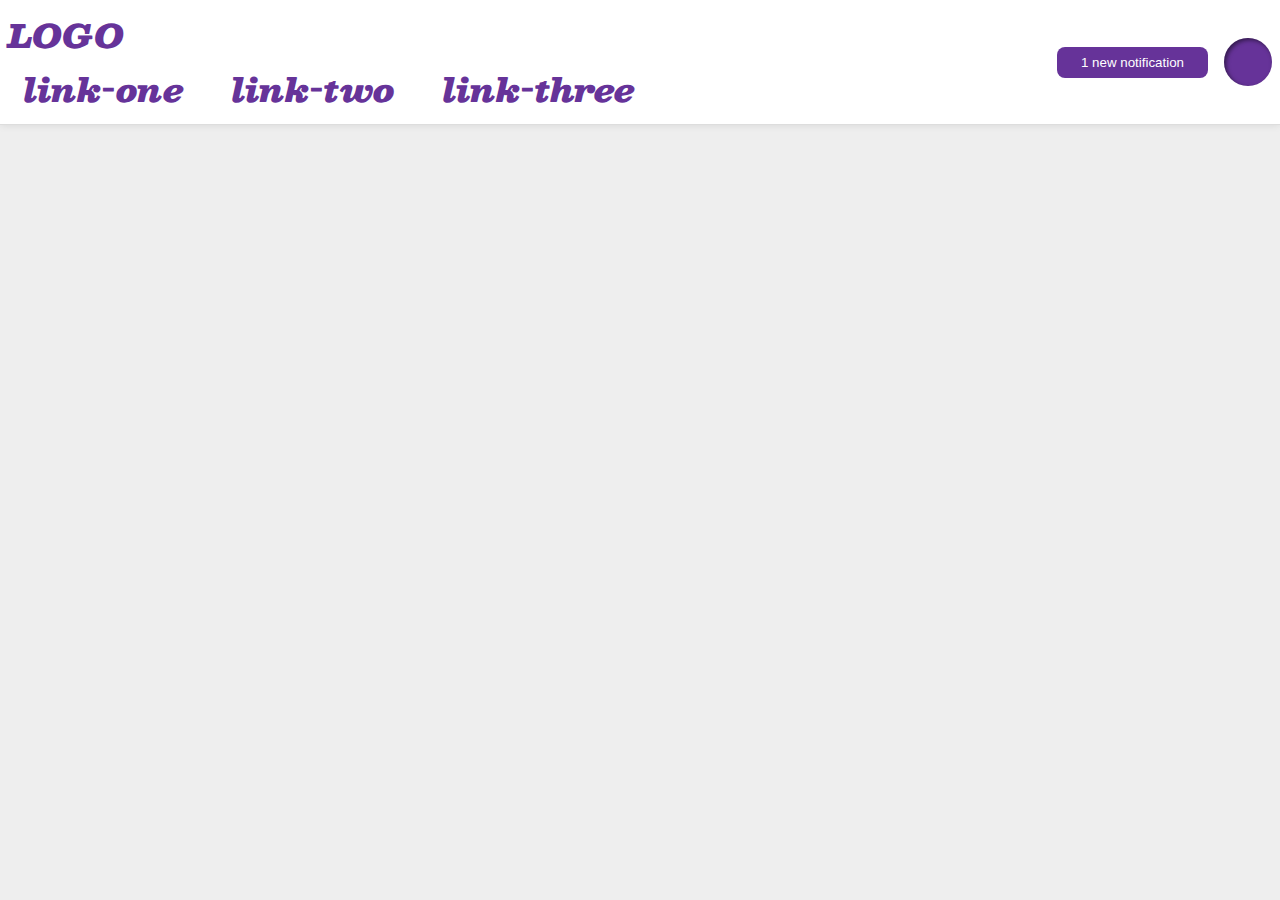
<file: flex/03-flex-header-2/index.html>
<!DOCTYPE html>
<html lang="en">
  <head>
    <meta charset="UTF-8">
    <meta http-equiv="X-UA-Compatible" content="IE=edge">
    <meta name="viewport" content="width=device-width, initial-scale=1.0">
    <title>Flex Header 2</title>
    <link rel="stylesheet" href="style.css">
  </head>
  <body>
    <div class="header">
      <div class="logo">
        <div class="logo">
        LOGO
      </div>
      <ul class="links">
        <li><a href="google.com">link-one</a></li>
        <li><a href="google.com">link-two</a></li>
        <li><a href="google.com">link-three</a></li>
      </ul>
    </div>
    <div class="right">
      <button class="notifications">
        1 new notification
      </button>
      <div class="profile-image"></div>
    </div>
  </div>
  </body>
</html>
</file>
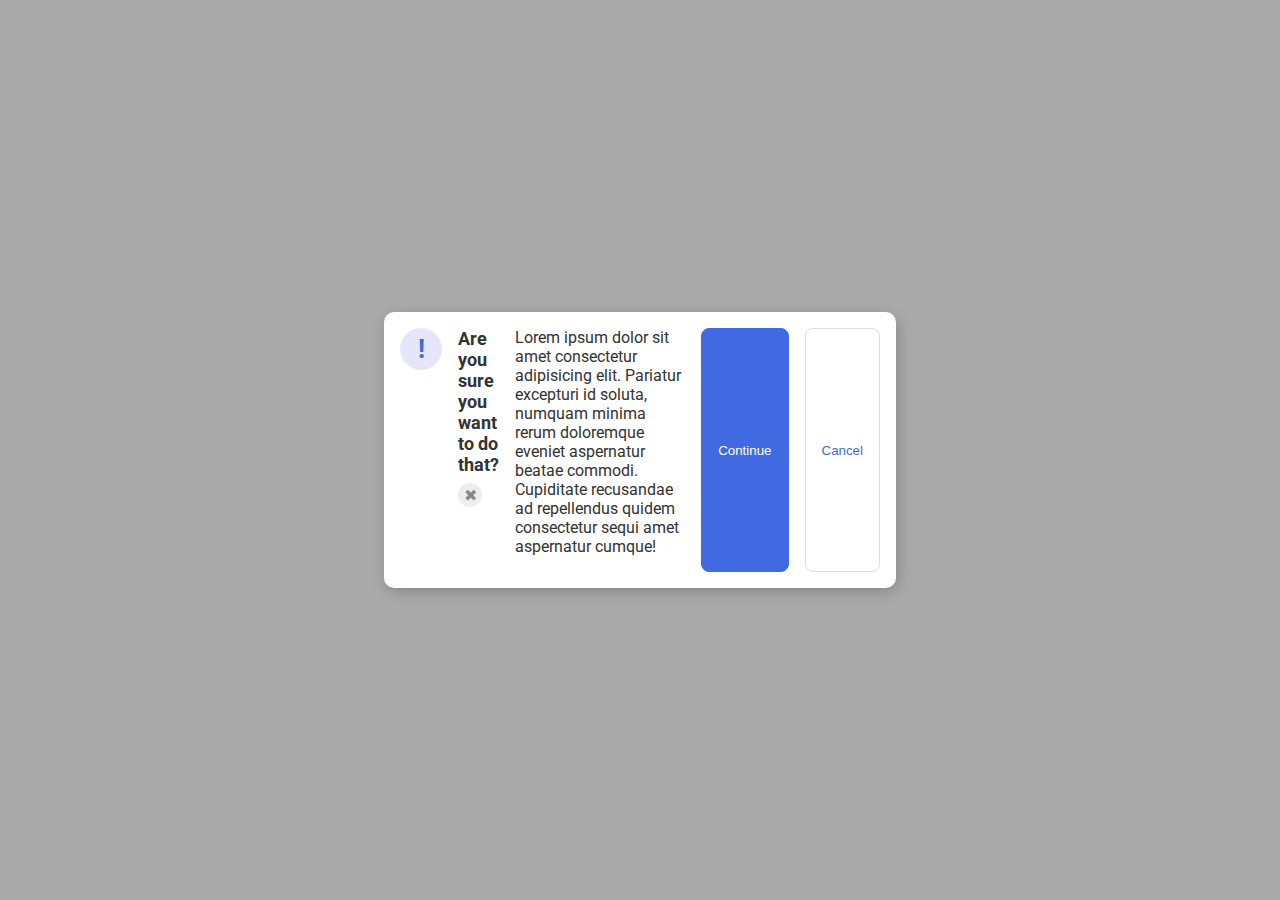
<file: flex/05-flex-modal/index.html>
<!DOCTYPE html>
<html lang="en">
  <head>
    <meta charset="UTF-8">
    <meta http-equiv="X-UA-Compatible" content="IE=edge">
    <meta name="viewport" content="width=device-width, initial-scale=1.0">
    <link rel="stylesheet" href="style.css">
    <title>Modal</title>
  </head>
  <body>
    <div class="modal">
      <div class="icon">!</div>
      <div class="container">
      <div class="header">Are you sure you want to do that?</div>
      <div class="close-button">✖</div>
    </div>
      <div class="text">Lorem ipsum dolor sit amet consectetur adipisicing elit. Pariatur excepturi id soluta, numquam minima rerum doloremque eveniet aspernatur beatae commodi. Cupiditate recusandae ad repellendus quidem consectetur sequi amet aspernatur cumque!</div>
      <button class="continue">Continue</button>
      <button class="cancel">Cancel</button>
    </div>
  </body>
</html>
</file>
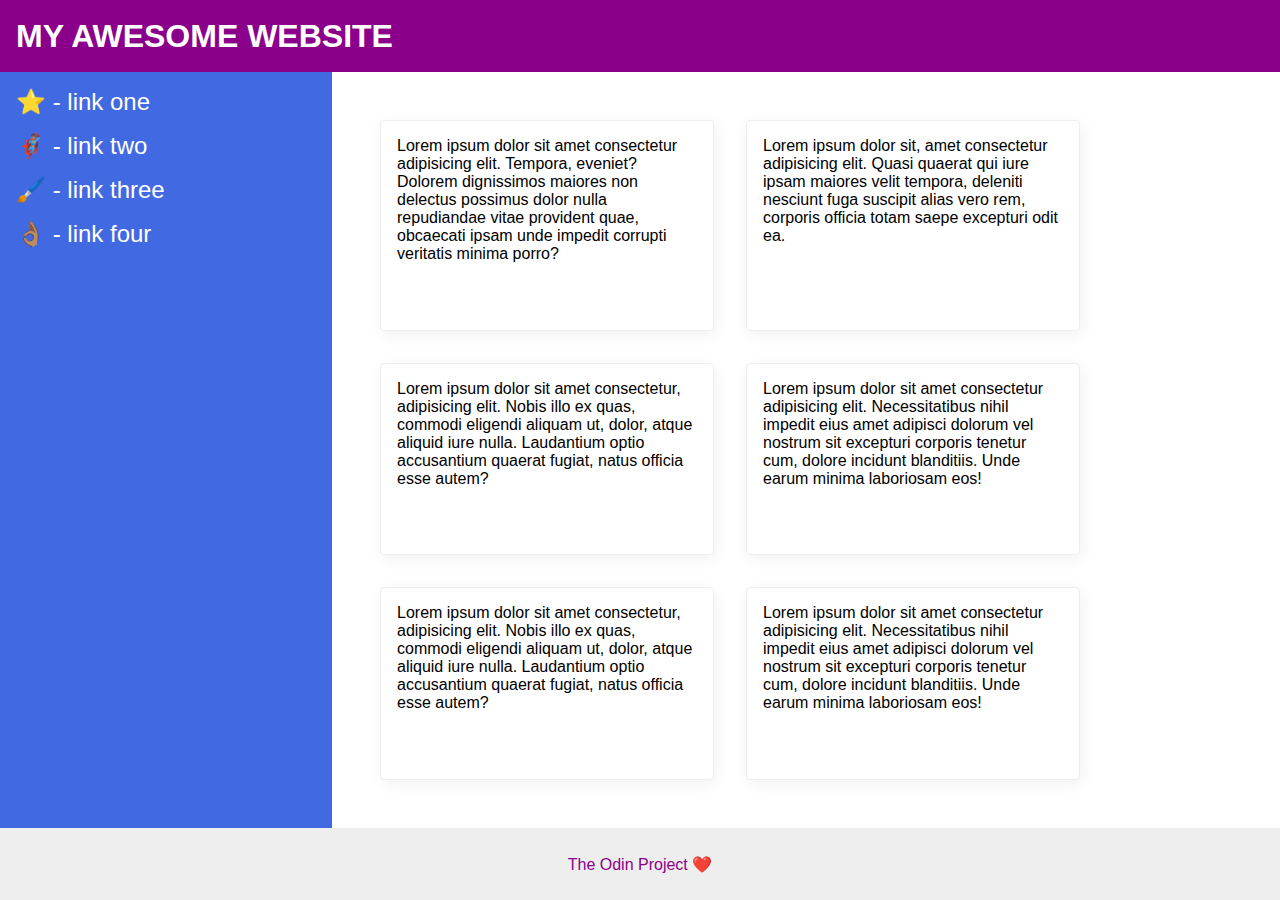
<file: flex/07-flex-layout-2/index.html>
<!DOCTYPE html>
<html lang="en">
  <head>
    <meta charset="UTF-8">
    <meta http-equiv="X-UA-Compatible" content="IE=edge">
    <meta name="viewport" content="width=device-width, initial-scale=1.0">
    <title>The Holy Grail</title>
    <link rel="stylesheet" href="style.css">
  </head>
  <body>
    <div class="header">
      MY AWESOME WEBSITE
    </div>
    <div class="body">
    <div class="sidebar">
      <ul>
        <li><a href="#">⭐ - link one</a></li>
        <li><a href="#">🦸🏽‍♂️ - link two</a></li>
        <li><a href="#">🖌️ - link three</a></li>
        <li><a href="#">👌🏽 - link four</a></li>
      </ul>
    </div>
    <div class="container">
    <div class="card">Lorem ipsum dolor sit amet consectetur adipisicing elit. Tempora, eveniet? Dolorem dignissimos maiores non delectus possimus dolor nulla repudiandae vitae provident quae, obcaecati ipsam unde impedit corrupti veritatis minima porro?</div>
    <div class="card">Lorem ipsum dolor sit, amet consectetur adipisicing elit. Quasi quaerat qui iure ipsam maiores velit tempora, deleniti nesciunt fuga suscipit alias vero rem, corporis officia totam saepe excepturi odit ea.</div>
    <div class="card">Lorem ipsum dolor sit amet consectetur, adipisicing elit. Nobis illo ex quas, commodi eligendi aliquam ut, dolor, atque aliquid iure nulla. Laudantium optio accusantium quaerat fugiat, natus officia esse autem?</div>
    <div class="card">Lorem ipsum dolor sit amet consectetur adipisicing elit. Necessitatibus nihil impedit eius amet adipisci dolorum vel nostrum sit excepturi corporis tenetur cum, dolore incidunt blanditiis. Unde earum minima laboriosam eos!</div>
    <div class="card">Lorem ipsum dolor sit amet consectetur, adipisicing elit. Nobis illo ex quas, commodi eligendi aliquam ut, dolor, atque aliquid iure nulla. Laudantium optio accusantium quaerat fugiat, natus officia esse autem?</div>
    <div class="card">Lorem ipsum dolor sit amet consectetur adipisicing elit. Necessitatibus nihil impedit eius amet adipisci dolorum vel nostrum sit excepturi corporis tenetur cum, dolore incidunt blanditiis. Unde earum minima laboriosam eos!</div>
    </div>
    </div>
    <div class="footer">
      The Odin Project ❤️
    </div>
  </body>
</html>
</file>
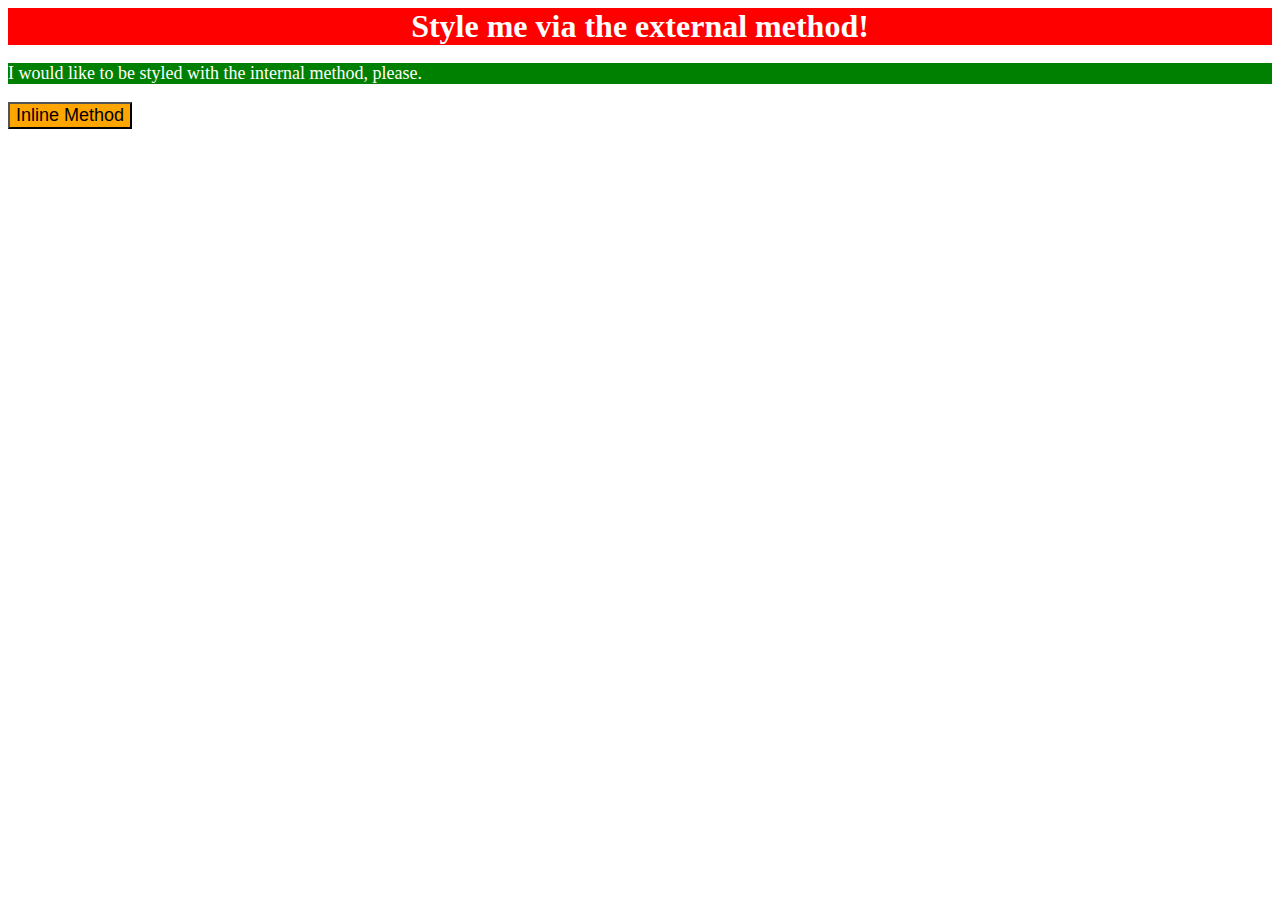
<file: foundations/01-css-methods/index.html>
<!DOCTYPE html>
<html lang="en">
  <head>
    <meta charset="UTF-8">
    <meta http-equiv="X-UA-Compatible" content="IE=edge">
    <meta name="viewport" content="width=device-width, initial-scale=1.0">
    <link rel="stylesheet" href="styles.css">
    <style>
      p{
        background: green;
        font-size: 18px;
        color:white;
      }
    </style>
    <title>Methods for Adding CSS</title>
  </head>
  <body>
    <div>Style me via the external method!</div>
    <p>I would like to be styled with the internal method, please.</p>
    <button style="background:orange; font-size: 18px;">Inline Method</button>
  </body>
</html>
</file>
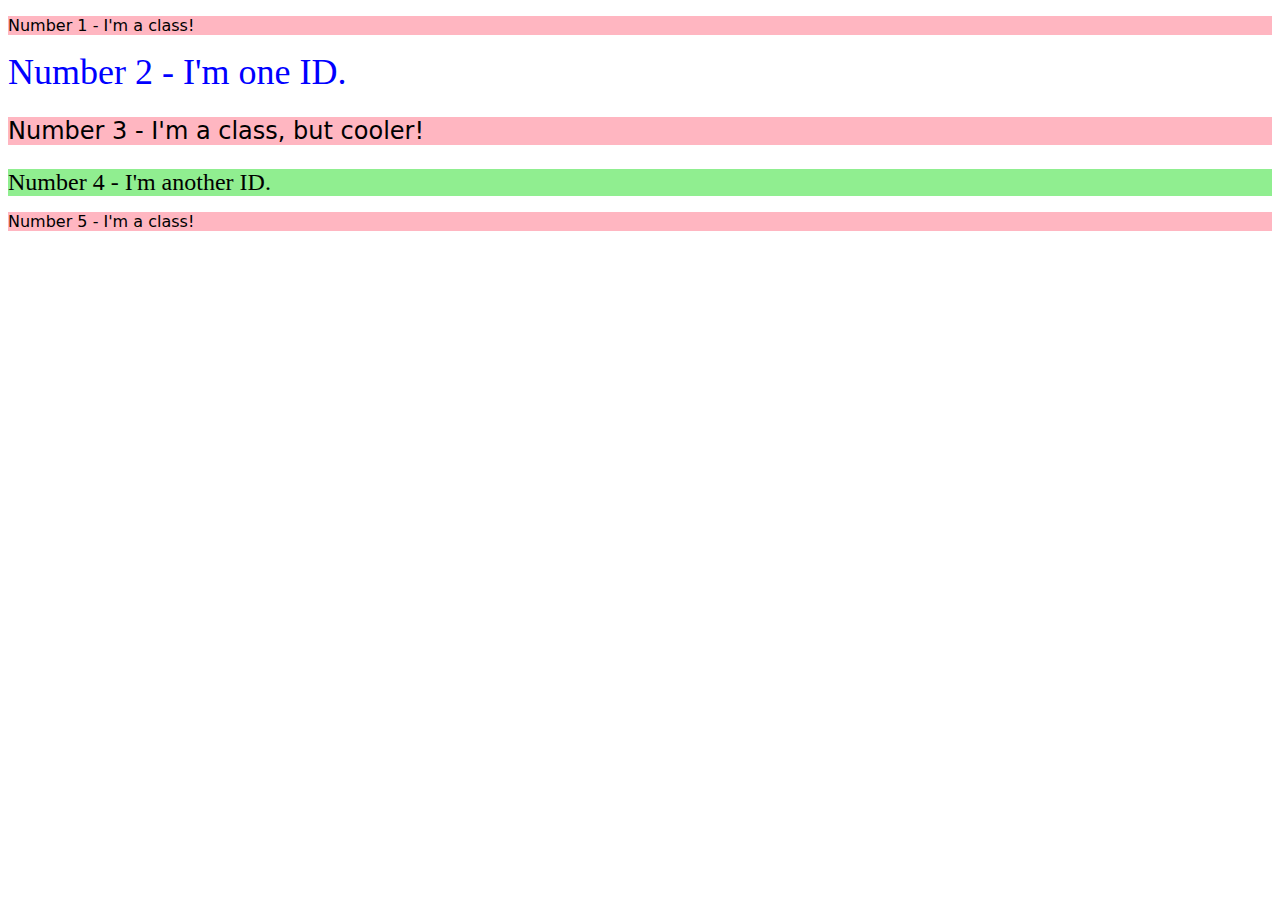
<file: foundations/02-class-id-selectors/index.html>
<!DOCTYPE html>
<html lang="en">
  <head>
    <meta charset="UTF-8">
    <meta http-equiv="X-UA-Compatible" content="IE=edge">
    <meta name="viewport" content="width=device-width, initial-scale=1.0">
    <title>Class and ID Selectors</title>
    <link rel="stylesheet" href="style.css">
  </head>
  <body>
    <p class="odd">Number 1 - I'm a class!</p>
    <div id="sec">Number 2 - I'm one ID.</div>
    <p class="odd" id="third">Number 3 - I'm a class, but cooler!</p>
    <div id="fourth">Number 4 - I'm another ID.</div>
    <p class="odd">Number 5 - I'm a class!</p>
  </body>
</html>
</file>
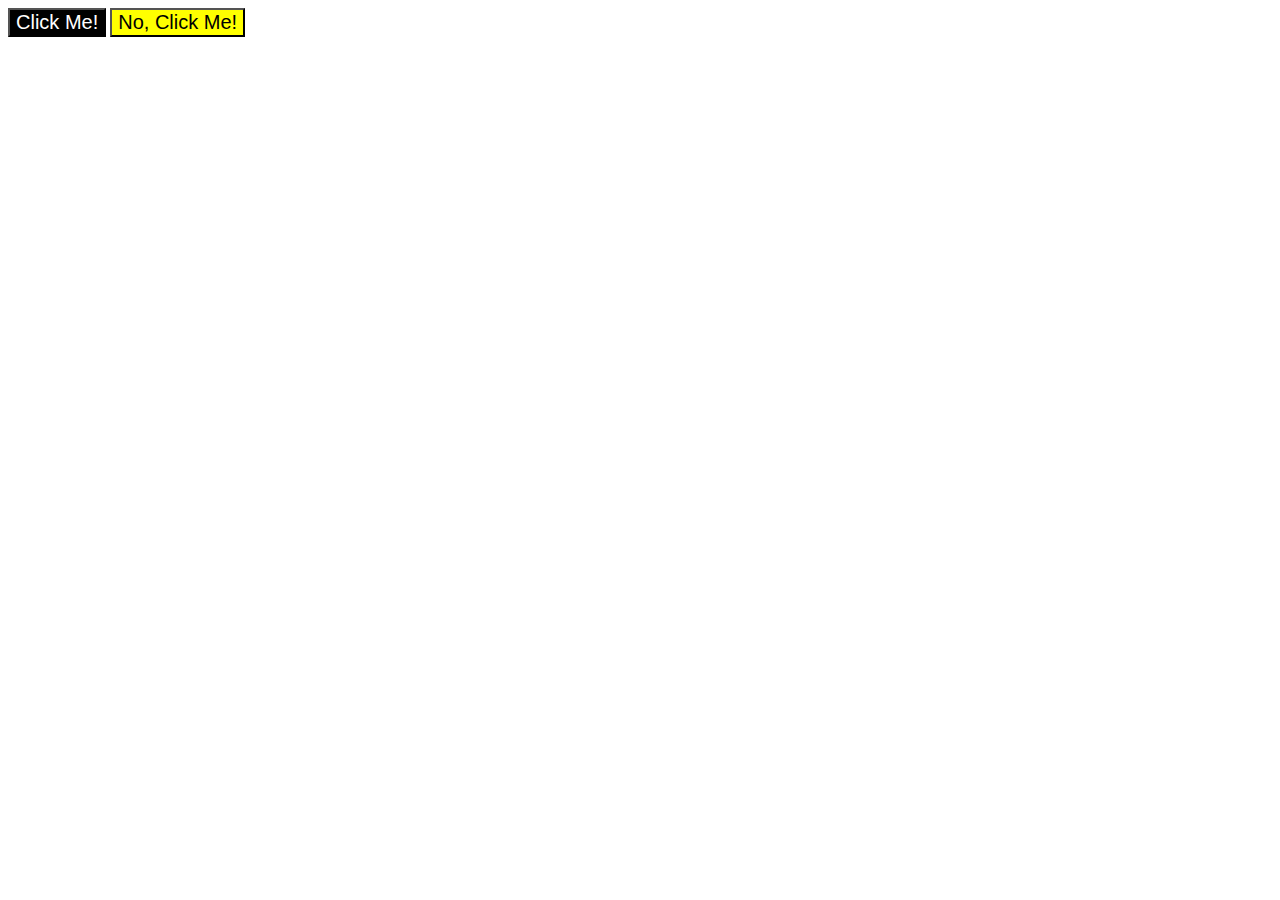
<file: foundations/03-grouping-selectors/index.html>
<!DOCTYPE html>
<html lang="en">
  <head>
    <meta charset="UTF-8">
    <meta http-equiv="X-UA-Compatible" content="IE=edge">
    <meta name="viewport" content="width=device-width, initial-scale=1.0">
    <title>Grouping Selectors</title>
    <link rel="stylesheet" href="style.css">
  </head>
  <body>
    <button class="first hot">Click Me!</button>
    <button class="second hot">No, Click Me!</button>
  </body>
</html>
</file>
<file: flex/03-flex-header-2/style.css>
/* this is some magical font-importing.  
you'll learn about it later. */
@import url('https://fonts.googleapis.com/css2?family=Besley:ital,wght@0,400;1,900&display=swap');

body {
  margin: 0;
  background: #eee;
  font-family: Besley, serif;
}

.header {
  background: white;
  border-bottom: 1px solid #ddd;
  box-shadow: 0 0 8px rgba(0,0,0,.1);
  display:flex;
  align-items:center;
  justify-content: space-between;
  padding: 8px;
  
}

.profile-image {
  background: rebeccapurple;
  box-shadow: inset 2px 2px 4px rgba(0,0,0,.5);
  border-radius: 50%;
  width: 48px;
  height: 48px;
}

.logo {
  color: rebeccapurple;
  font-size: 32px;
  font-weight: 900;
  font-style: italic;
}

button {
  border: none;
  border-radius: 8px;
  background: rebeccapurple;
  color: white;
  padding: 8px 24px;
}

a {
  /* this removes the line under our links */
  text-decoration: none;
  color: rebeccapurple;
  margin: 16px;
}

ul {
  list-style-type: none;
  display:flex;
  flex-direction:row;
  gap:16px;
  margin: 0;
  padding: 0;
}
.left, .right{
  display: flex;
  align-items: center;
  gap: 16px;
}
</file>
<file: flex/05-flex-modal/style.css>
@import url('https://fonts.googleapis.com/css2?family=Roboto:wght@400;700&display=swap');

html, body {
  height: 100%;
}

body {
  font-family: Roboto, sans-serif;
  margin: 0;
  background: #aaa;
  color: #333;
  /* I'll give you this one for free lol */
  display: flex;
  align-items: center;
  justify-content: center;
}

.modal {
  background: white;
  width: 480px;
  border-radius: 10px;
  box-shadow: 2px 4px 16px rgba(0,0,0,.2);
  display: flex;
  gap: 16px;
  padding: 16px;

}

.icon {
  color: royalblue;
  font-size: 26px;
  font-weight: 700;
  background: lavender;
  width: 42px;
  height: 42px;
  border-radius: 50%;
  display: flex;
  align-items: center;
  justify-content: center;
  flex-shrink:0;
}

.close-button {
  background: #eee;
  border-radius: 50%;
  color: #888;
  font-weight: 400;
  font-size: 16px;
  height: 24px;
  width: 24px;
  display: flex;
  align-items: center;
  justify-content: center;
}


button {
  padding: 8px 16px;
  border-radius: 8px;
}

button.continue {
  background: royalblue;
  border: 1px solid royalblue;
  color: white;
}
.header {
  display: flex;
  align-items: center;
  justify-content: space-between;
  font-size: 18px;
  font-weight: 700;
  margin-bottom: 8px;
}

.text {
  margin-bottom: 16px;
}


button.cancel {
  background: white;
  border: 1px solid #ddd;
  color: royalblue;
}
</file>
<file: flex/07-flex-layout-2/style.css>
body {
  font-family: -apple-system, BlinkMacSystemFont, 'Segoe UI', Roboto, Oxygen, Ubuntu, Cantarell, 'Open Sans', 'Helvetica Neue', sans-serif;
  margin: 0;
  min-height: 100vh;
  display: flex;
  flex-direction: column;
}

.header {
  height: 72px;
  background: darkmagenta;
  color: white;
  display: flex;
  align-items: center;
  padding: 0 16px;
  font-size: 32px;
  font-weight: 900;
}
.body {
  flex: 1;
  display: flex;
}

ul {
  list-style-type: none;
  margin: 0;
  padding: 0;
}

li {
  margin-bottom: 16px;
}

a {
  color: white;
  text-decoration: none;
  font-size: 24px;
}

.container {
  padding: 32px;
  display: flex;
  flex-wrap: wrap;
}


.sidebar {
  width: 300px;
  background: royalblue;
  flex-shrink: 0;
  padding: 16px;
}

.card {
  border: 1px solid #eee;
  box-shadow: 2px 4px 16px rgba(0,0,0,.06);
  border-radius: 4px;
  padding: 16px;
  margin: 16px;
  width: 300px;
}
.footer {
  height: 72px;
  background: #eee;
  color: darkmagenta;
  display: flex;
  align-items: center;
  justify-content: center;
}
</file>
<file: foundations/01-css-methods/styles.css>
div{
    background:red;
    font-size: 32px;
    color:white;
    text-align:center;
    font-weight:bold;
}
</file>
<file: foundations/02-class-id-selectors/style.css>
.odd{
    background:rgb(255, 182, 193);
    font-family: Verdana, "DejaVu Sans", sans-serif;
}

#sec{
    font-size: 36px;
    color:blue;
}

#third{
    font-size:24px;
}

#fourth{
    background:lightgreen;
    font-size: 24px;
    font-style: bold;
}
</file>
<file: foundations/03-grouping-selectors/style.css>
.first{
    background:black;
    color:white;
}

.second{
    background:yellow;
}

.hot{
    font-size:20px;
    font-family: 'Helvetica', 'sans-serif','Times New Roman';
}
</file>
